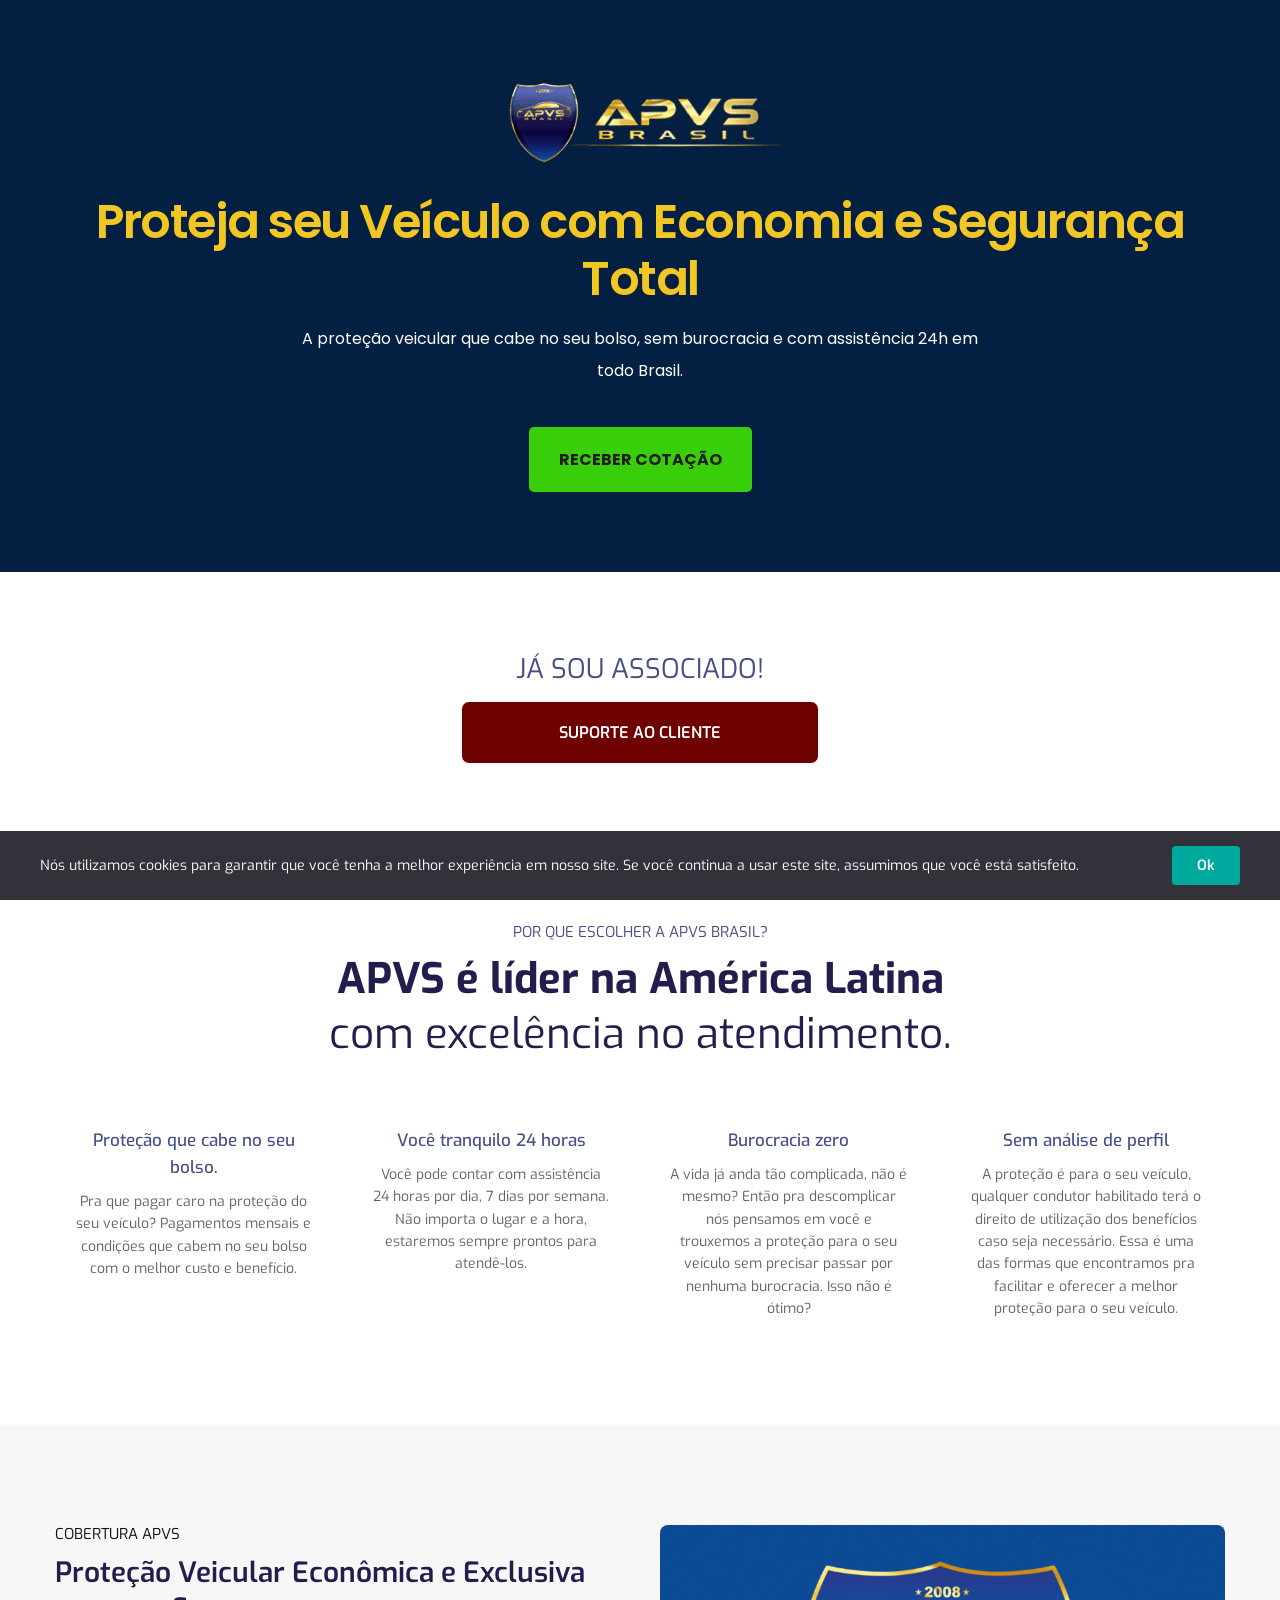
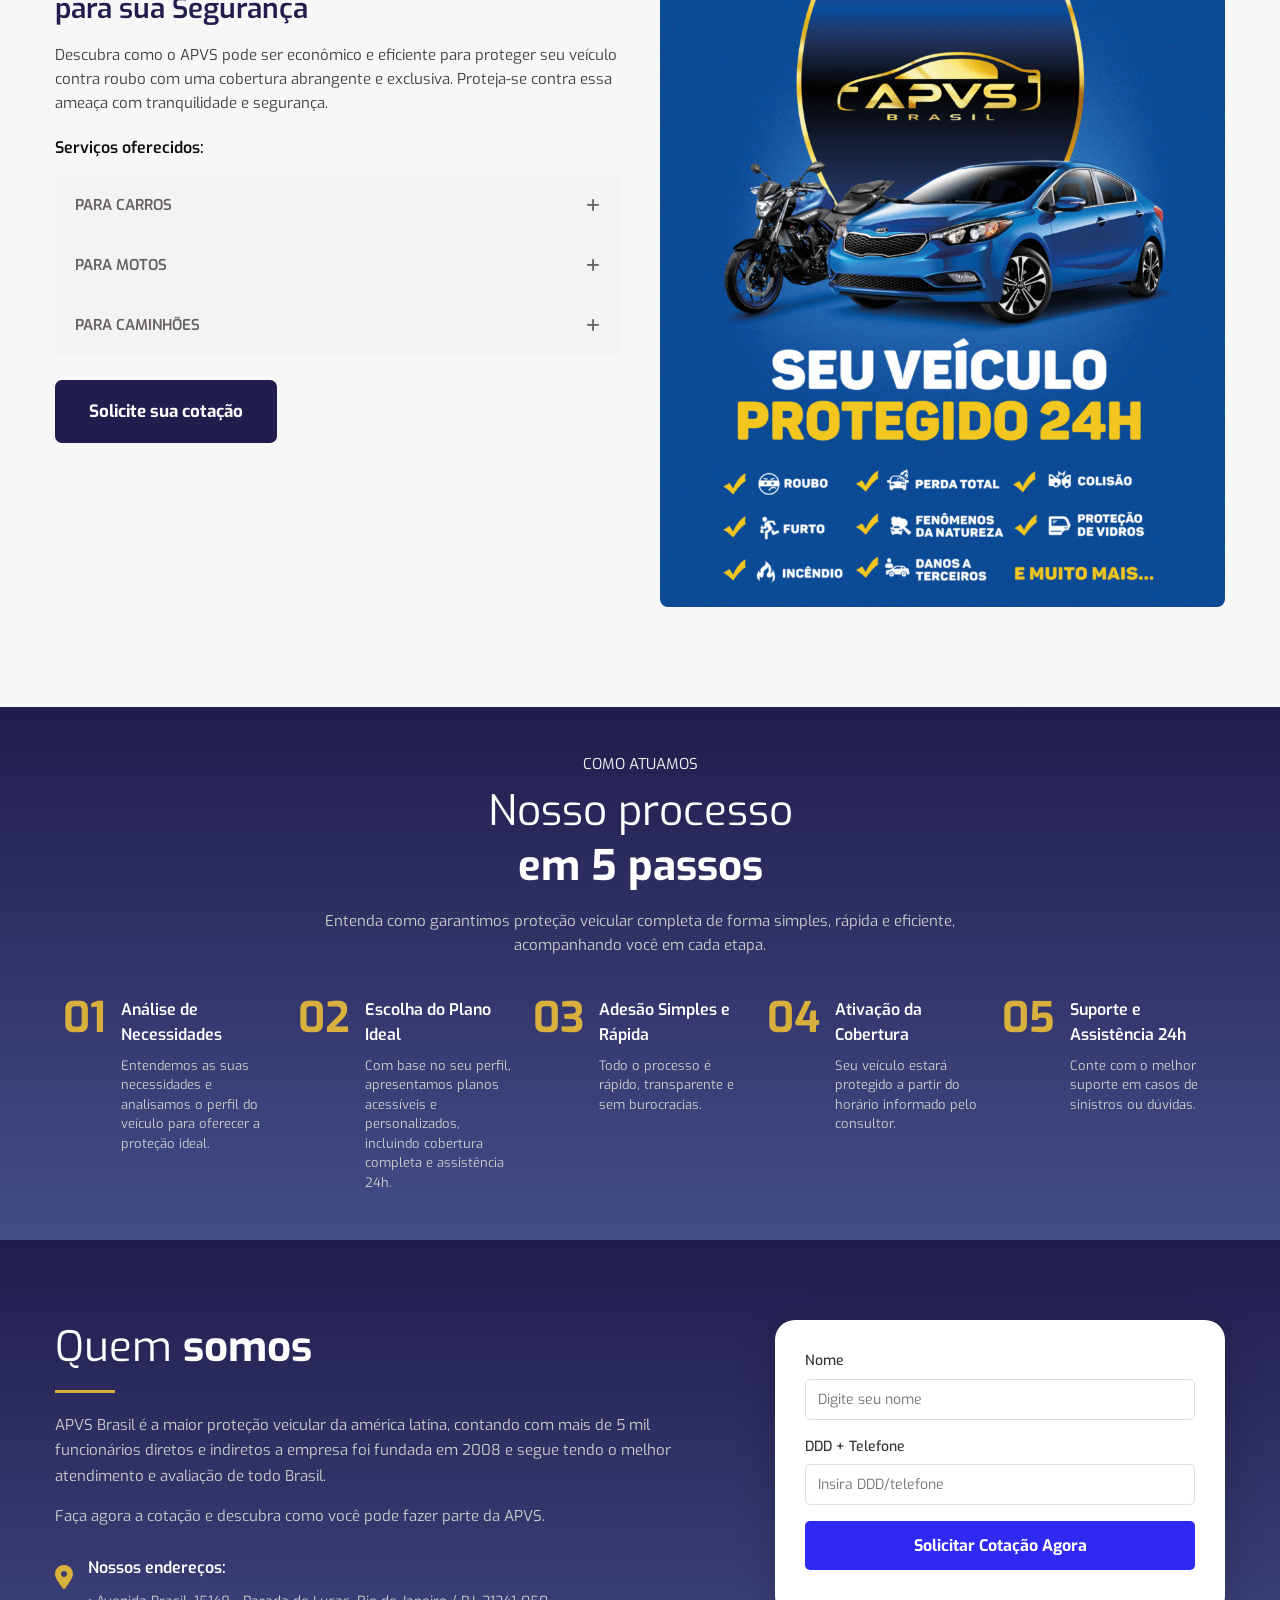
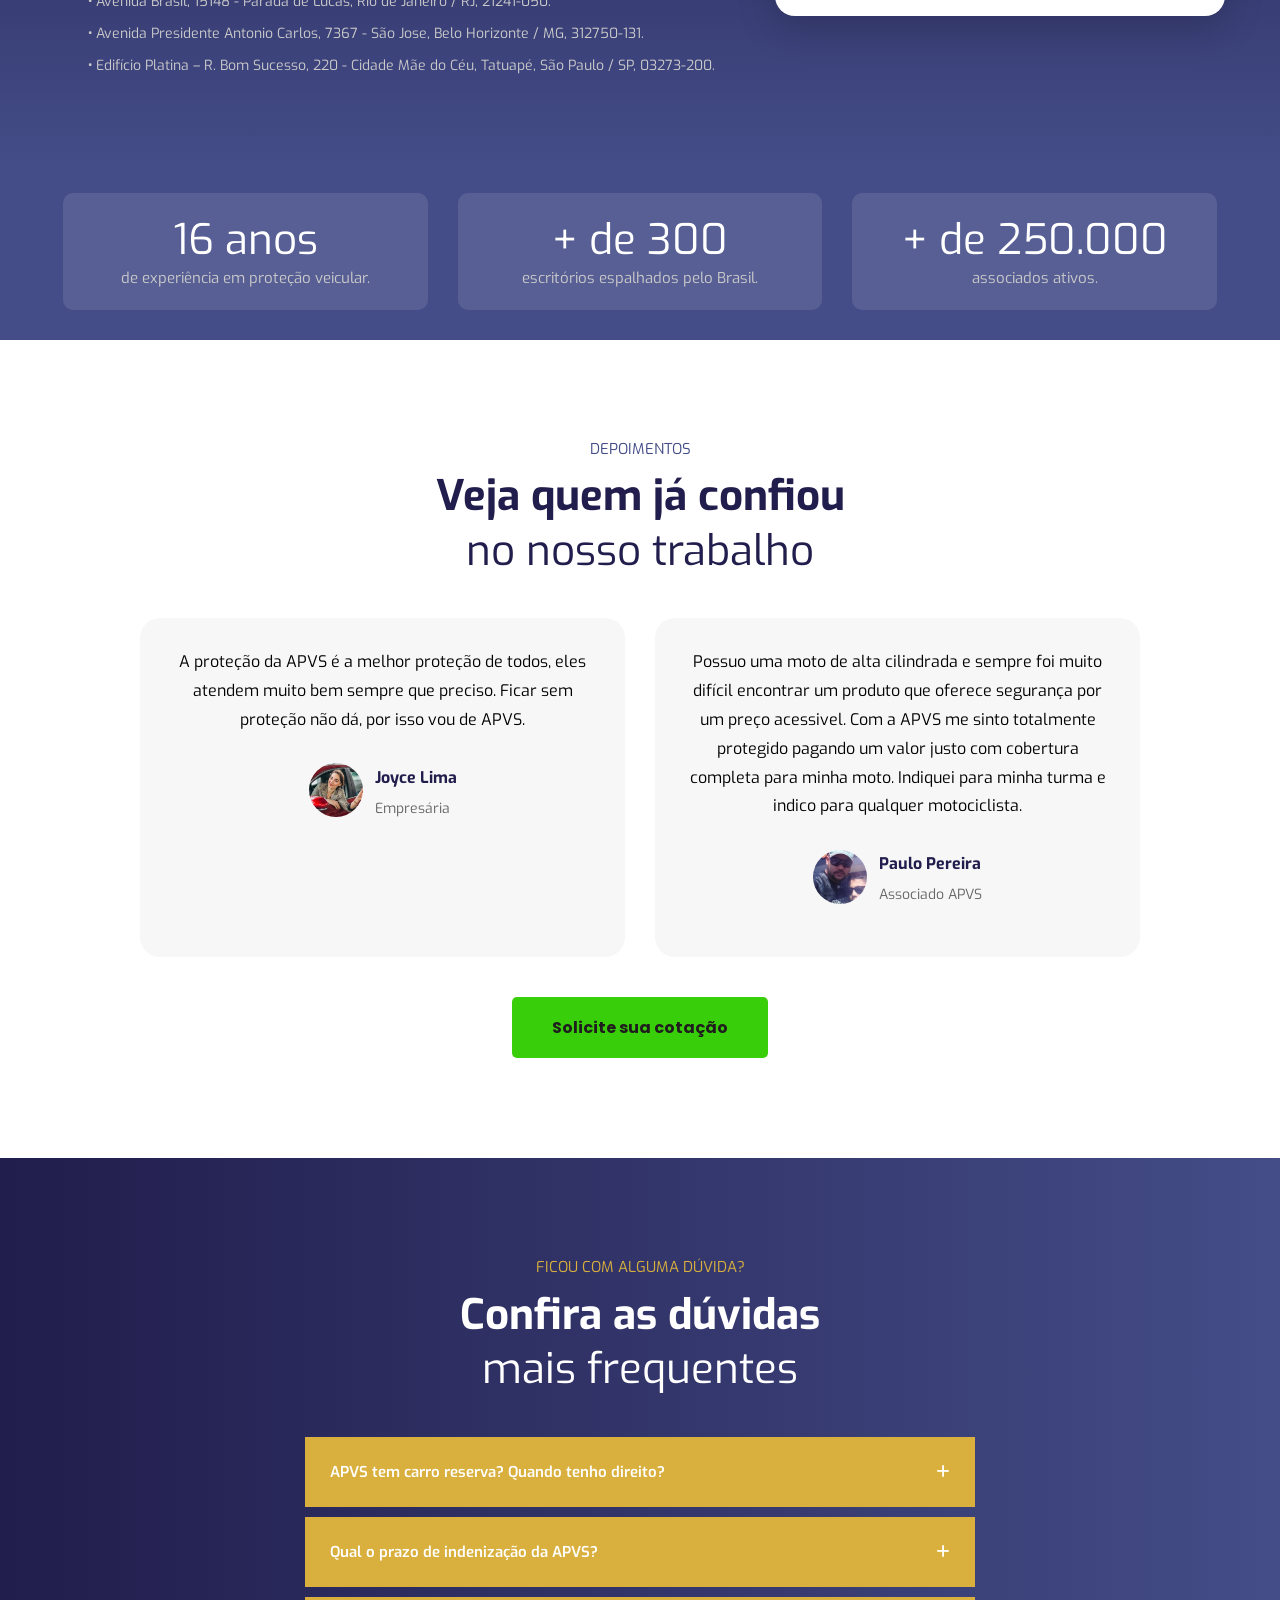
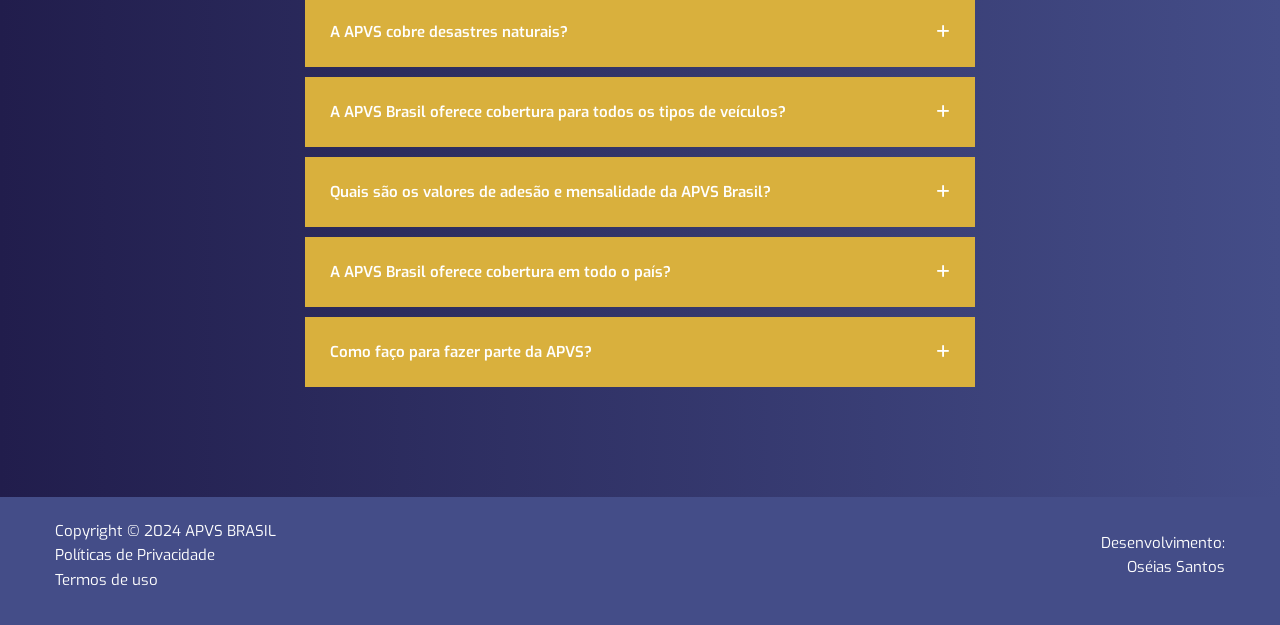
<file: index.html>
<!DOCTYPE html>
<html lang="pt-BR">
<head>
    <meta charset="UTF-8">
    <meta name="viewport" content="width=device-width, initial-scale=1.0, viewport-fit=cover">
    <title>APVSCOTACAO – Cotação Rápida</title>
    <!-- Google Tag Manager -->
    <script>(function(w,d,s,l,i){w[l]=w[l]||[];w[l].push({'gtm.start':
    new Date().getTime(),event:'gtm.js'});var f=d.getElementsByTagName(s)[0],
    j=d.createElement(s),dl=l!='dataLayer'?'&l='+l:'';j.async=true;j.src=
    'https://www.googletagmanager.com/gtm.js?id='+i+dl;f.parentNode.insertBefore(j,f);
    })(window,document,'script','dataLayer','GTM-TQ3KLV7G');</script>
    <!-- End Google Tag Manager -->
    <link rel="icon" href="modelo/favicon-32x32.png" sizes="32x32">
    <link rel="preconnect" href="https://fonts.googleapis.com">
    <link rel="preconnect" href="https://fonts.gstatic.com" crossorigin>
    <link href="https://fonts.googleapis.com/css2?family=Exo:wght@100;200;300;400;500;600;700;800;900&family=Poppins:wght@100;200;300;400;500;600;700;800;900&family=Roboto+Slab:wght@100;200;300;400;500;600;700;800;900&display=swap" rel="stylesheet">
    <link rel="stylesheet" href="https://cdnjs.cloudflare.com/ajax/libs/font-awesome/6.5.1/css/all.min.css">
    <link rel="stylesheet" href="style.css">
</head>
<body>
    <!-- Google Tag Manager (noscript) -->
    <noscript><iframe src="https://www.googletagmanager.com/ns.html?id=GTM-TQ3KLV7G"
    height="0" width="0" style="display:none;visibility:hidden"></iframe></noscript>
    <!-- End Google Tag Manager (noscript) -->

    <!-- SECTION 1: HERO -->
    <section class="hero-section" id="consultoria">
        <div class="hero-overlay"></div>
        <div class="container hero-container">
            <div class="hero-logo">
                <img src="modelo/Logo-Deitada-Apvs-300x85.png" alt="APVS Brasil Logo">
            </div>
            <h1 class="hero-title"><span class="gold-text">Proteja seu Veículo com Economia e Segurança Total</span></h1>
            <h2 class="hero-subtitle">A proteção veicular que cabe no seu bolso, sem burocracia e com assistência 24h em todo Brasil.</h2>
            <div class="hero-cta">
                <button class="btn-cta-green open-popup">RECEBER COTAÇÃO</button>
            </div>
        </div>
    </section>

    <!-- SECTION 2: JA SOU ASSOCIADO -->
    <section class="associado-section">
        <div class="associado-overlay"></div>
        <div class="container associado-container">
            <h2 class="associado-title">JÁ SOU ASSOCIADO!</h2>
            <button class="btn-suporte" id="btn-open-suporte">SUPORTE AO CLIENTE</button>
        </div>
    </section>

    <!-- SECTION 3: POR QUE ESCOLHER A APVS -->
    <section class="porque-section">
        <div class="porque-overlay"></div>
        <div class="container">
            <h2 class="porque-label">POR QUE ESCOLHER A APVS BRASIL?</h2>
            <h3 class="porque-title"><b>APVS é líder na América Latina</b><br>com excelência no atendimento.</h3>
            <div class="beneficios-grid">
                <div class="beneficio-card">
                    <div class="beneficio-content">
                        <h4>Proteção que cabe no seu bolso.</h4>
                        <p>Pra que pagar caro na proteção do seu veículo? Pagamentos mensais e condições que cabem no seu bolso com o melhor custo e benefício.</p>
                    </div>
                </div>
                <div class="beneficio-card">
                    <div class="beneficio-content">
                        <h4>Você tranquilo 24 horas</h4>
                        <p>Você pode contar com assistência 24 horas por dia, 7 dias por semana. Não importa o lugar e a hora, estaremos sempre prontos para atendê-los.</p>
                    </div>
                </div>
                <div class="beneficio-card">
                    <div class="beneficio-content">
                        <h4>Burocracia zero</h4>
                        <p>A vida já anda tão complicada, não é mesmo? Então pra descomplicar nós pensamos em você e trouxemos a proteção para o seu veículo sem precisar passar por nenhuma burocracia. Isso não é ótimo?</p>
                    </div>
                </div>
                <div class="beneficio-card">
                    <div class="beneficio-content">
                        <h4>Sem análise de perfil</h4>
                        <p>A proteção é para o seu veículo, qualquer condutor habilitado terá o direito de utilização dos benefícios caso seja necessário. Essa é uma das formas que encontramos pra facilitar e oferecer a melhor proteção para o seu veículo.</p>
                    </div>
                </div>
            </div>
        </div>
    </section>

    <!-- SECTION 4: COBERTURA APVS -->
    <section class="cobertura-section">
        <div class="container cobertura-container">
            <div class="cobertura-left">
                <h2 class="cobertura-label">COBERTURA APVS</h2>
                <h3 class="cobertura-title">Proteção Veicular Econômica e Exclusiva para sua Segurança</h3>
                <p class="cobertura-desc">Descubra como o APVS pode ser econômico e eficiente para proteger seu veículo contra roubo com uma cobertura abrangente e exclusiva. Proteja-se contra essa ameaça com tranquilidade e segurança.</p>
                <h4 class="servicos-label">Serviços oferecidos:</h4>

                <div class="servicos-accordion">
                    <div class="servico-item">
                        <button class="servico-btn" data-tab="1">
                            <span>PARA CARROS</span>
                            <i class="fas fa-plus"></i>
                            <i class="fas fa-minus"></i>
                        </button>
                        <div class="servico-content" data-tab-content="1">
                            <p>Seu veículo protegido contra: Roubo e Furto, incêndio, colisão e perda total, fenômenos da natureza, rastreador, carro reserva, atendimento 24 horas e ISENTO FRANQUIA p/ Roubo, Furto, PT e Terceiros muito mais.</p>
                        </div>
                    </div>
                    <div class="servico-item">
                        <button class="servico-btn" data-tab="2">
                            <span>PARA MOTOS</span>
                            <i class="fas fa-plus"></i>
                            <i class="fas fa-minus"></i>
                        </button>
                        <div class="servico-content" data-tab-content="2">
                            <p>Sua motocicleta protegida contra: Roubo e Furto, incêndio, colisão e perda total, fenômenos da natureza, rastreador, atendimento 24 horas e serviços exclusivos e consultoria especializada e muito mais.</p>
                        </div>
                    </div>
                    <div class="servico-item">
                        <button class="servico-btn" data-tab="3">
                            <span>PARA CAMINHÕES</span>
                            <i class="fas fa-plus"></i>
                            <i class="fas fa-minus"></i>
                        </button>
                        <div class="servico-content" data-tab-content="3">
                            <p>Seu caminhão protegido contra: Roubo e Furto, incêndio, colisão e perda total, fenômenos da natureza, rastreador, atendimento 24 horas é motorista substituído, táxi e uber, hospedagem e muito mais.</p>
                        </div>
                    </div>
                </div>

                <div class="cobertura-cta">
                    <button class="btn-cobertura-cta open-popup">Solicite sua cotação</button>
                </div>
            </div>
            <div class="cobertura-right">
                <img src="modelo/panfleto-apvs.png" alt="Panfleto APVS" class="panfleto-img">
            </div>
        </div>
    </section>

    <!-- SECTION 5: COMO ATUAMOS -->
    <section class="como-atuamos-section">
        <div class="container">
            <div class="como-atuamos-header">
                <h2 class="como-atuamos-label">COMO ATUAMOS</h2>
                <h3 class="como-atuamos-title">Nosso processo<br><b>em 5 passos</b></h3>
                <p class="como-atuamos-desc">Entenda como garantimos proteção veicular completa de forma simples, rápida e eficiente, acompanhando você em cada etapa.</p>
            </div>
            <div class="passos-grid">
                <div class="passo-card">
                    <div class="passo-numero">01</div>
                    <div class="passo-info">
                        <h4>Análise de Necessidades</h4>
                        <p>Entendemos as suas necessidades e analisamos o perfil do veículo para oferecer a proteção ideal.</p>
                    </div>
                </div>
                <div class="passo-card">
                    <div class="passo-numero">02</div>
                    <div class="passo-info">
                        <h4>Escolha do Plano Ideal</h4>
                        <p>Com base no seu perfil, apresentamos planos acessíveis e personalizados, incluindo cobertura completa e assistência 24h.</p>
                    </div>
                </div>
                <div class="passo-card">
                    <div class="passo-numero">03</div>
                    <div class="passo-info">
                        <h4>Adesão Simples e Rápida</h4>
                        <p>Todo o processo é rápido, transparente e sem burocracias.</p>
                    </div>
                </div>
                <div class="passo-card">
                    <div class="passo-numero">04</div>
                    <div class="passo-info">
                        <h4>Ativação da Cobertura</h4>
                        <p>Seu veículo estará protegido a partir do horário informado pelo consultor.</p>
                    </div>
                </div>
                <div class="passo-card">
                    <div class="passo-numero">05</div>
                    <div class="passo-info">
                        <h4>Suporte e Assistência 24h</h4>
                        <p>Conte com o melhor suporte em casos de sinistros ou dúvidas.</p>
                    </div>
                </div>
            </div>
        </div>
    </section>

    <!-- SECTION 6: QUEM SOMOS + FORMULARIO -->
    <section class="sobre-section">
        <div class="container sobre-container">
            <div class="sobre-left">
                <div class="sobre-info">
                    <h2 class="sobre-title">Quem <b>somos</b></h2>
                    <div class="sobre-divider"></div>
                    <p>APVS Brasil é a maior proteção veicular da américa latina, contando com mais de 5 mil funcionários diretos e indiretos a empresa foi fundada em 2008 e segue tendo o melhor atendimento e avaliação de todo Brasil.</p>
                    <p>Faça agora a cotação e descubra como você pode fazer parte da APVS.</p>
                    <div class="sobre-enderecos">
                        <div class="endereco-icon">
                            <i class="fas fa-map-marker-alt"></i>
                        </div>
                        <div class="endereco-info">
                            <h4>Nossos endereços:</h4>
                            <p><b>&bull;</b> Avenida Brasil, 15148 - Parada de Lucas, Rio de Janeiro / RJ, 21241-050.</p>
                            <p><b>&bull;</b> Avenida Presidente Antonio Carlos, 7367 - São Jose, Belo Horizonte / MG, 312750-131.</p>
                            <p><b>&bull;</b> Edifício Platina – R. Bom Sucesso, 220 - Cidade Mãe do Céu, Tatuapé, São Paulo / SP, 03273-200.</p>
                        </div>
                    </div>
                </div>
            </div>
            <div class="sobre-right" id="cotacao">
                <div class="sobre-form-wrapper">
                    <form class="sobre-form cotacao-form" id="contact-form">
                        <div class="form-group">
                            <label for="contact-name">Nome</label>
                            <input type="text" id="contact-name" name="name" placeholder="Digite seu nome">
                        </div>
                        <div class="form-group">
                            <label for="contact-phone">DDD + Telefone</label>
                            <input type="tel" id="contact-phone" name="telefone" placeholder="Insira DDD/telefone" required inputmode="numeric">
                        </div>
                        <div class="form-group">
                            <button type="submit" class="btn-form-submit">Solicitar Cotação Agora</button>
                        </div>
                    </form>
                </div>
            </div>
        </div>
    </section>

    <!-- SECTION 7: ESTATISTICAS -->
    <section class="stats-section">
        <div class="container stats-container">
            <div class="stat-item">
                <h2>16 anos</h2>
                <p>de experiência em proteção veicular.</p>
            </div>
            <div class="stat-item">
                <h2>+ de 300</h2>
                <p>escritórios espalhados pelo Brasil.</p>
            </div>
            <div class="stat-item">
                <h2>+ de 250.000</h2>
                <p>associados ativos.</p>
            </div>
        </div>
    </section>

    <!-- SECTION 8: DEPOIMENTOS -->
    <section class="depoimentos-section">
        <div class="container">
            <h2 class="depoimentos-label">DEPOIMENTOS</h2>
            <h3 class="depoimentos-title"><b>Veja quem já confiou</b><br>no nosso trabalho</h3>
            <div class="depoimentos-grid">
                <div class="depoimento-card">
                    <div class="depoimento-text">
                        <p>A proteção da APVS é a melhor proteção de todos, eles atendem muito bem sempre que preciso. Ficar sem proteção não dá, por isso vou de APVS.</p>
                    </div>
                    <div class="depoimento-author">
                        <img src="modelo/testimonial-joyce.jpg" alt="Joyce Lima">
                        <div class="author-info">
                            <strong>Joyce Lima</strong>
                            <span>Empresária</span>
                        </div>
                    </div>
                </div>
                <div class="depoimento-card">
                    <div class="depoimento-text">
                        <p>Possuo uma moto de alta cilindrada e sempre foi muito difícil encontrar um produto que oferece segurança por um preço acessivel. Com a APVS me sinto totalmente protegido pagando um valor justo com cobertura completa para minha moto. Indiquei para minha turma e indico para qualquer motociclista.</p>
                    </div>
                    <div class="depoimento-author">
                        <img src="modelo/testimonial-paulo.jpg" alt="Paulo Pereira">
                        <div class="author-info">
                            <strong>Paulo Pereira</strong>
                            <span>Associado APVS</span>
                        </div>
                    </div>
                </div>
            </div>
            <div class="depoimentos-cta">
                <button class="btn-depoimento-cta open-popup">Solicite sua cotação</button>
            </div>
        </div>
    </section>

    <!-- SECTION 9: FAQ -->
    <section class="faq-section">
        <div class="container">
            <h2 class="faq-label">FICOU COM ALGUMA DÚVIDA?</h2>
            <h3 class="faq-title"><b>Confira as dúvidas</b><br>mais frequentes</h3>
            <div class="faq-accordion">
                <div class="faq-item">
                    <button class="faq-btn">
                        <span>APVS tem carro reserva? Quando tenho direito?</span>
                        <i class="fas fa-plus"></i>
                        <i class="fas fa-minus"></i>
                    </button>
                    <div class="faq-content">
                        <p>Sim, você tem direito a um quando acontece roubo, furto, incêndio, perda total colisões que acionem a APVS. Leia também nosso artigo: Carro reserva quando tenho direito a um?</p>
                    </div>
                </div>
                <div class="faq-item">
                    <button class="faq-btn">
                        <span>Qual o prazo de indenização da APVS?</span>
                        <i class="fas fa-plus"></i>
                        <i class="fas fa-minus"></i>
                    </button>
                    <div class="faq-content">
                        <p>O prazo de indenização da APVS é até 90 dias. Leia também nosso artigo: Prazo de indenização saiba tudo sobre.</p>
                    </div>
                </div>
                <div class="faq-item">
                    <button class="faq-btn">
                        <span>A APVS cobre desastres naturais?</span>
                        <i class="fas fa-plus"></i>
                        <i class="fas fa-minus"></i>
                    </button>
                    <div class="faq-content">
                        <p>Sim, a APVS cobre desastres naturais. Leia nosso artigo sobre este assunto: APVS cobre desastres naturais?</p>
                    </div>
                </div>
                <div class="faq-item">
                    <button class="faq-btn">
                        <span>A APVS Brasil oferece cobertura para todos os tipos de veículos?</span>
                        <i class="fas fa-plus"></i>
                        <i class="fas fa-minus"></i>
                    </button>
                    <div class="faq-content">
                        <p>Sim, a APVS Brasil disponibiliza proteção para automóveis, motocicletas, caminhões e outros veículos.</p>
                    </div>
                </div>
                <div class="faq-item">
                    <button class="faq-btn">
                        <span>Quais são os valores de adesão e mensalidade da APVS Brasil?</span>
                        <i class="fas fa-plus"></i>
                        <i class="fas fa-minus"></i>
                    </button>
                    <div class="faq-content">
                        <p>Os valores podem variar dependendo do tipo de veículo e da cobertura selecionada. É recomendado entrar em contato com a APVS Brasil para obter informações precisas sobre os preços.</p>
                    </div>
                </div>
                <div class="faq-item">
                    <button class="faq-btn">
                        <span>A APVS Brasil oferece cobertura em todo o país?</span>
                        <i class="fas fa-plus"></i>
                        <i class="fas fa-minus"></i>
                    </button>
                    <div class="faq-content">
                        <p>Sim, a APVS Brasil fornece cobertura em todo o país.</p>
                    </div>
                </div>
                <div class="faq-item">
                    <button class="faq-btn">
                        <span>Como faço para fazer parte da APVS?</span>
                        <i class="fas fa-plus"></i>
                        <i class="fas fa-minus"></i>
                    </button>
                    <div class="faq-content">
                        <p>Basta <a href="#cotacao">clicar aqui</a>, preencher seus dados e entraremos em contato com você para fazer sua cotação.</p>
                    </div>
                </div>
            </div>
        </div>
    </section>

    <!-- SECTION 10: FOOTER -->
    <footer class="main-footer">
        <div class="container footer-container">
            <div class="footer-left">
                <p>Copyright &copy; 2024 APVS BRASIL</p>
                <p><a href="politica-privacidade.html">Políticas de Privacidade</a></p>
                <p><a href="termos-uso.html">Termos de uso</a></p>
            </div>
            <div class="footer-right">
                <p><a href="https://www.instagram.com/oseiascopy?igsh=MXR5dm5uZTZzcDBxaw%3D%3D&utm_source=qr" target="_blank">Desenvolvimento:</a></p>
                <p><a href="https://www.instagram.com/oseiascopy?igsh=MXR5dm5uZTZzcDBxaw%3D%3D&utm_source=qr" target="_blank">Oséias Santos</a></p>
            </div>
        </div>
    </footer>

    <!-- POPUP FORM (Cotacao) -->
    <div class="popup-overlay" id="popup-cotacao">
        <div class="popup-container">
            <button class="popup-close" id="popup-close">&times;</button>
            <form class="popup-form cotacao-form" id="popup-form">
                <div class="form-group">
                    <label for="popup-name">Nome</label>
                    <input type="text" id="popup-name" name="name" placeholder="Nome">
                </div>
                <div class="form-group">
                    <label for="popup-phone">Telefone</label>
                    <input type="tel" id="popup-phone" name="telefone" placeholder="DDD+TELEFONE" required inputmode="numeric">
                </div>
                <div class="form-group">
                    <button type="submit" class="btn-popup-submit">Enviar</button>
                </div>
            </form>
        </div>
    </div>

    <!-- POPUP SUPORTE -->
    <div class="popup-overlay" id="popup-suporte">
        <div class="popup-container popup-suporte-container">
            <button class="popup-close popup-suporte-close">&times;</button>
            <a href="#" class="btn-suporte-option open-popup-from-suporte">SOLICITAR COTAÇÃO</a>
            <a href="https://associado.apvs.org.br/login" class="btn-suporte-option">ÁREA DO ASSOCIADO</a>
            <a href="tel:08006054381" class="btn-suporte-option">REBOQUE / GUINCHO</a>
            <a href="tel:3140072381" class="btn-suporte-option">SUPORTE AO CLIENTE</a>
        </div>
    </div>

    <!-- Cookie Notice -->
    <div id="cookie-notice" class="cookie-notice" role="dialog" aria-label="Cookie Notice">
        <div class="cookie-notice-container">
            <span class="cookie-text">Nós utilizamos cookies para garantir que você tenha a melhor experiência em nosso site. Se você continua a usar este site, assumimos que você está satisfeito.</span>
            <span class="cookie-buttons">
                <button id="cookie-accept" class="cookie-btn">Ok</button>
            </span>
        </div>
    </div>

    <script src="script.js"></script>
</body>
</html>
</file>
<file: style.css>
/* ===== RESET & GLOBAL ===== */
* {
    margin: 0;
    padding: 0;
    box-sizing: border-box;
}

body {
    font-family: 'Exo', sans-serif;
    color: #333;
    background-color: #fff;
    overflow-x: hidden;
    line-height: 1.6;
}

a {
    text-decoration: none;
    color: inherit;
}

img {
    max-width: 100%;
    height: auto;
}

.container {
    max-width: 1200px;
    margin: 0 auto;
    padding: 0 15px;
}

/* ===== HERO SECTION ===== */
.hero-section {
    position: relative;
    background-color: #042853;
    padding: 80px 0;
    text-align: center;
    min-height: 500px;
    display: flex;
    align-items: center;
    justify-content: center;
}

.hero-overlay {
    position: absolute;
    top: 0;
    left: 0;
    width: 100%;
    height: 100%;
    background-color: rgba(0, 0, 0, 0.22);
    z-index: 1;
}

.hero-container {
    position: relative;
    z-index: 2;
    display: flex;
    flex-direction: column;
    align-items: center;
}

.hero-logo {
    margin-bottom: 20px;
}

.hero-logo img {
    max-width: 300px;
    width: 100%;
    height: auto;
}

.hero-title {
    font-family: 'Poppins', sans-serif;
    font-size: 48px;
    font-weight: 600;
    line-height: 1.2em;
    letter-spacing: -1.5px;
    color: #fff;
    margin-bottom: 15px;
}

.gold-text {
    color: #F2C623;
}

.hero-subtitle {
    font-family: 'Poppins', sans-serif;
    font-size: 16px;
    font-weight: 400;
    line-height: 32px;
    color: #fff;
    margin-bottom: 25px;
    max-width: 700px;
}

.hero-cta {
    margin-top: 15px;
}

.btn-cta-green {
    background-color: #39CE0A;
    color: #1F1D1D;
    font-family: 'Poppins', sans-serif;
    font-size: 16px;
    font-weight: 700;
    border: none;
    border-radius: 5px;
    padding: 20px 30px;
    cursor: pointer;
    transition: all 0.3s ease;
}

.btn-cta-green:hover {
    background-color: #2fb808;
    color: #fff;
    transform: translateY(-2px);
    box-shadow: 0 4px 12px rgba(57, 206, 10, 0.4);
}

/* ===== JA SOU ASSOCIADO ===== */
.associado-section {
    position: relative;
    background-color: #fff;
    background-image: linear-gradient(90deg, #FFFFFF 0%, #FFFFFF 100%);
    padding: 80px 0;
    text-align: center;
    overflow: hidden;
}

.associado-overlay {
    position: absolute;
    top: 0;
    left: 0;
    width: 100%;
    height: 100%;
    background-image: url('modelo/bg-pattern.png');
    background-position: center center;
    background-repeat: no-repeat;
    background-size: contain;
    opacity: 0.5;
    z-index: 0;
}

.associado-container {
    position: relative;
    z-index: 1;
    display: flex;
    flex-direction: column;
    align-items: center;
    gap: 15px;
}

.associado-title {
    font-family: 'Exo', sans-serif;
    font-size: 27px;
    font-weight: 400;
    line-height: 1.3em;
    color: #444D88;
}

.btn-suporte {
    background-color: #6F0000;
    color: #fff;
    font-family: 'Exo', sans-serif;
    font-size: 16px;
    font-weight: 600;
    border: none;
    border-radius: 7px;
    padding: 20px 97px;
    cursor: pointer;
    transition: all 0.3s ease;
}

.btn-suporte:hover {
    background-color: #FF0000;
    transform: translateY(-2px);
}

/* ===== POR QUE ESCOLHER ===== */
.porque-section {
    position: relative;
    background-color: transparent;
    background-image: linear-gradient(90deg, #FFFFFF 0%, #FFFFFF 100%);
    padding: 80px 0;
    text-align: center;
    overflow: hidden;
}

.porque-overlay {
    position: absolute;
    top: 0;
    left: 0;
    width: 100%;
    height: 100%;
    background-image: url('modelo/bg-pattern.png');
    background-position: center center;
    background-repeat: no-repeat;
    background-size: contain;
    opacity: 0.5;
    z-index: 0;
}

.porque-section .container {
    position: relative;
    z-index: 1;
}

.porque-label {
    font-family: 'Exo', sans-serif;
    font-size: 15px;
    font-weight: 400;
    line-height: 1.3em;
    color: #444D88;
    margin-bottom: 10px;
}

.porque-title {
    font-family: 'Exo', sans-serif;
    font-size: 42px;
    font-weight: 400;
    line-height: 1.3em;
    color: #211D4C;
    margin-bottom: 40px;
}

.beneficios-grid {
    display: grid;
    grid-template-columns: repeat(4, 1fr);
    gap: 20px;
    max-width: 1200px;
    margin: 0 auto;
}

.beneficio-card {
    padding: 25px 20px;
    text-align: center;
}

.beneficio-content h4 {
    font-family: 'Exo', sans-serif;
    font-size: 17px;
    font-weight: 500;
    line-height: 1.6em;
    color: #444D88;
    margin-bottom: 10px;
}

.beneficio-content p {
    font-family: 'Exo', sans-serif;
    font-size: 14px;
    font-weight: 400;
    line-height: 1.6em;
    color: #666060;
}

/* ===== COBERTURA APVS ===== */
.cobertura-section {
    background-color: #F7F7F7;
    padding: 100px 0;
}

.cobertura-container {
    display: flex;
    align-items: flex-start;
    gap: 40px;
}

.cobertura-left {
    flex: 1;
}

.cobertura-right {
    flex: 1;
    display: flex;
    justify-content: center;
    align-items: flex-start;
}

.panfleto-img {
    max-width: 100%;
    width: 100%;
    height: auto;
    border-radius: 8px;
}

.cobertura-label {
    font-family: 'Exo', sans-serif;
    font-size: 15px;
    font-weight: 400;
    line-height: 1.3em;
    color: #0F0F0F;
    margin-bottom: 10px;
}

.cobertura-title {
    font-family: 'Exo', sans-serif;
    font-size: 28px;
    font-weight: 600;
    line-height: 1.3em;
    color: #211D4C;
    margin-bottom: 15px;
}

.cobertura-desc {
    font-family: 'Exo', sans-serif;
    font-size: 15px;
    line-height: 1.6em;
    color: #424242;
    margin-bottom: 20px;
}

.servicos-label {
    font-family: 'Exo', sans-serif;
    font-size: 16px;
    font-weight: 600;
    color: #0F0F0F;
    margin-bottom: 15px;
}

/* Servicos Accordion */
.servicos-accordion {
    margin-bottom: 25px;
}

.servico-item {
    margin-bottom: 0;
    border: none;
}

.servico-btn {
    width: 100%;
    background-color: #F3F3F3;
    color: #666060;
    border: none;
    padding: 20px 20px;
    font-family: 'Exo', sans-serif;
    font-size: 15px;
    font-weight: 600;
    cursor: pointer;
    display: flex;
    justify-content: space-between;
    align-items: center;
    transition: all 0.3s ease;
    text-align: left;
}

.servico-btn:hover {
    background-color: #e8e8e8;
}

.servico-btn .fa-minus {
    display: none;
}

.servico-btn.active .fa-plus {
    display: none;
}

.servico-btn.active .fa-minus {
    display: inline;
}

.servico-content {
    display: none;
    padding: 15px 20px;
    background-color: #fff;
    border-top: 1px solid #DFDFDF;
}

.servico-content.active {
    display: block;
}

.servico-content p {
    font-size: 14px;
    line-height: 1.6em;
    color: #424242;
}

.cobertura-cta {
    margin-top: 20px;
}

.btn-cobertura-cta {
    background-color: #211D4C;
    color: #fff;
    font-family: 'Exo', sans-serif;
    font-size: 17px;
    font-weight: 700;
    border: none;
    border-radius: 7px;
    padding: 20px 34px;
    cursor: pointer;
    transition: all 0.3s ease;
}

.btn-cobertura-cta:hover {
    background-color: #2d2866;
    transform: scale(1.02);
}

/* ===== COMO ATUAMOS ===== */
.como-atuamos-section {
    background-color: transparent;
    background-image: linear-gradient(180deg, #211D4C 0%, #444D88 100%);
    padding: 48px;
    color: #fff;
}

.como-atuamos-header {
    text-align: center;
    margin-bottom: 40px;
}

.como-atuamos-label {
    font-family: 'Exo', sans-serif;
    font-size: 15px;
    font-weight: 400;
    line-height: 1.3em;
    color: #F5F5F5;
    margin-bottom: 10px;
}

.como-atuamos-title {
    font-family: 'Exo', sans-serif;
    font-size: 42px;
    font-weight: 400;
    line-height: 1.3em;
    color: #fff;
    margin-bottom: 15px;
}

.como-atuamos-desc {
    font-family: 'Exo', sans-serif;
    font-size: 15px;
    line-height: 1.6em;
    color: #CACACA;
    max-width: 700px;
    margin: 0 auto;
}

.passos-grid {
    display: flex;
    flex-wrap: wrap;
    gap: 20px;
    justify-content: center;
}

.passo-card {
    display: flex;
    align-items: flex-start;
    gap: 15px;
    flex: 1;
    min-width: 200px;
    max-width: 250px;
}

.passo-numero {
    font-family: 'Exo', sans-serif;
    font-size: 42px;
    font-weight: 700;
    color: #D9B03D;
    line-height: 1;
}

.passo-info h4 {
    font-family: 'Exo', sans-serif;
    font-size: 16px;
    font-weight: 600;
    color: #fff;
    margin-bottom: 8px;
}

.passo-info p {
    font-family: 'Exo', sans-serif;
    font-size: 13px;
    line-height: 1.5em;
    color: #CACACA;
}

/* ===== QUEM SOMOS + FORM ===== */
.sobre-section {
    background-color: #211D4C;
    background-image: linear-gradient(180deg, #211D4C 0%, #444D88 100%);
    padding: 80px 0;
    color: #fff;
}

.sobre-container {
    display: flex;
    align-items: flex-start;
    gap: 40px;
}

.sobre-left {
    flex: 1;
}

.sobre-title {
    font-family: 'Exo', sans-serif;
    font-size: 42px;
    font-weight: 400;
    line-height: 1.3em;
    color: #fff;
    margin-bottom: 15px;
}

.sobre-divider {
    width: 60px;
    height: 3px;
    background-color: #D9B03D;
    margin-bottom: 20px;
}

.sobre-info p {
    font-family: 'Exo', sans-serif;
    font-size: 15px;
    line-height: 1.7em;
    color: #CACACA;
    margin-bottom: 15px;
}

.sobre-enderecos {
    display: flex;
    align-items: flex-start;
    gap: 15px;
    margin-top: 25px;
}

.endereco-icon {
    color: #D9B03D;
    font-size: 24px;
    flex-shrink: 0;
    margin-top: 4px;
}

.endereco-info h4 {
    font-family: 'Exo', sans-serif;
    font-size: 16px;
    font-weight: 600;
    color: #fff;
    margin-bottom: 10px;
}

.endereco-info p {
    font-family: 'Exo', sans-serif;
    font-size: 14px;
    line-height: 1.6em;
    color: #CACACA;
    margin-bottom: 10px;
}

/* Contact Form */
.sobre-right {
    flex: 0 0 auto;
}

.sobre-form-wrapper {
    background-color: #fff;
    padding: 30px;
    border-radius: 20px;
    width: 450px;
    max-width: 100%;
    box-shadow: 0 10px 40px rgba(0, 0, 0, 0.2);
}

.form-group {
    margin-bottom: 16px;
}

.form-group label {
    display: block;
    font-family: 'Exo', sans-serif;
    font-size: 14px;
    font-weight: 500;
    color: #333;
    margin-bottom: 6px;
}

.form-group input {
    width: 100%;
    padding: 10px 12px;
    border: 1px solid #DFDFDF;
    border-radius: 5px;
    font-family: 'Exo', sans-serif;
    font-size: 14px;
    color: #333;
    transition: border-color 0.3s;
}

.form-group input:focus {
    outline: none;
    border-color: #2F29F2;
}

.btn-form-submit {
    width: 100%;
    background-color: #2F29F2;
    color: #fff;
    font-family: 'Exo', sans-serif;
    font-size: 16px;
    font-weight: 700;
    border: none;
    border-radius: 5px;
    padding: 14px 20px;
    cursor: pointer;
    transition: all 0.3s ease;
}

.btn-form-submit:hover {
    background-color: #2320cc;
    transform: translateY(-2px);
}

/* ===== ESTATISTICAS ===== */
.stats-section {
    background-color: #444D88;
    padding: 25px 48px 30px;
}

.stats-container {
    display: flex;
    justify-content: space-between;
    gap: 30px;
}

.stat-item {
    text-align: center;
    flex: 1;
    background-color: rgba(255, 255, 255, 0.1);
    padding: 20px;
    border-radius: 10px;
}

.stat-item h2 {
    font-family: 'Exo', sans-serif;
    font-size: 42px;
    font-weight: 400;
    line-height: 1.3em;
    color: #fff;
}

.stat-item p {
    font-family: 'Exo', sans-serif;
    font-size: 15px;
    color: #CACACA;
    line-height: 1.5em;
}

/* ===== DEPOIMENTOS ===== */
.depoimentos-section {
    padding: 100px 0;
    text-align: center;
}

.depoimentos-label {
    font-family: 'Exo', sans-serif;
    font-size: 15px;
    font-weight: 400;
    line-height: 1.3em;
    color: #444D88;
    margin-bottom: 10px;
}

.depoimentos-title {
    font-family: 'Exo', sans-serif;
    font-size: 42px;
    font-weight: 400;
    line-height: 1.3em;
    color: #211D4C;
    margin-bottom: 40px;
}

.depoimentos-grid {
    display: grid;
    grid-template-columns: repeat(2, 1fr);
    gap: 30px;
    max-width: 1000px;
    margin: 0 auto 40px;
}

.depoimento-card {
    background-color: #F7F7F7;
    padding: 30px 25px 50px;
    border-radius: 20px;
    text-align: center;
}

.depoimento-text {
    margin-bottom: 25px;
}

.depoimento-text p {
    font-family: 'Exo', sans-serif;
    font-size: 16px;
    font-weight: 400;
    line-height: 1.8em;
    color: #000;
}

.depoimento-author {
    display: flex;
    align-items: center;
    gap: 12px;
    justify-content: center;
}

.depoimento-author img {
    width: 54px;
    height: 54px;
    border-radius: 50%;
    object-fit: cover;
}

.author-info {
    text-align: left;
}

.author-info strong {
    display: block;
    font-family: 'Exo', sans-serif;
    font-size: 16px;
    font-weight: 700;
    line-height: 2.2em;
    color: #211D4C;
}

.author-info span {
    font-family: 'Exo', sans-serif;
    font-size: 14px;
    color: #666;
}

.depoimentos-cta {
    text-align: center;
}

.btn-depoimento-cta {
    background-color: #39CE0A;
    color: #1F1D1D;
    font-family: 'Poppins', sans-serif;
    font-size: 16px;
    font-weight: 700;
    border: none;
    border-radius: 5px;
    padding: 18px 40px;
    cursor: pointer;
    transition: all 0.3s ease;
}

.btn-depoimento-cta:hover {
    background-color: #2fb808;
    color: #fff;
    transform: translateY(-2px);
}

/* ===== FAQ SECTION ===== */
.faq-section {
    background-color: transparent;
    background-image: linear-gradient(90deg, #211D4C 0%, #444D88 100%);
    padding: 100px 0;
    text-align: center;
}

.faq-label {
    font-family: 'Exo', sans-serif;
    font-size: 15px;
    font-weight: 400;
    line-height: 1.3em;
    color: #D9B03D;
    margin-bottom: 10px;
}

.faq-title {
    font-family: 'Exo', sans-serif;
    font-size: 42px;
    font-weight: 400;
    line-height: 1.3em;
    color: #fff;
    margin-bottom: 40px;
}

.faq-accordion {
    max-width: 670px;
    margin: 0 auto;
}

.faq-item {
    margin-bottom: 10px;
}

.faq-btn {
    width: 100%;
    background-color: #D9B03D;
    color: #fff;
    border: none;
    padding: 25px 25px;
    font-family: 'Exo', sans-serif;
    font-size: 15px;
    font-weight: 600;
    cursor: pointer;
    display: flex;
    justify-content: space-between;
    align-items: center;
    text-align: left;
    transition: all 0.3s ease;
    border-radius: 0;
}

.faq-btn:hover {
    background-color: #c9a035;
}

.faq-btn .fa-minus {
    display: none;
}

.faq-btn.active .fa-plus {
    display: none;
}

.faq-btn.active .fa-minus {
    display: inline;
}

.faq-content {
    display: none;
    padding: 20px 25px;
    background-color: rgba(255, 255, 255, 0.1);
    text-align: left;
}

.faq-content.active {
    display: block;
}

.faq-content p {
    font-family: 'Exo', sans-serif;
    font-size: 14px;
    line-height: 1.6em;
    color: #CACACA;
}

.faq-content a {
    color: #D9B03D;
    text-decoration: underline;
}

/* ===== FOOTER ===== */
.main-footer {
    background-color: #444D88;
    padding: 25px 40px 30px;
    color: #fff;
}

.footer-container {
    display: flex;
    justify-content: space-between;
    align-items: center;
}

.footer-left p,
.footer-right p {
    font-family: 'Exo', sans-serif;
    font-size: 15px;
    font-weight: 400;
    line-height: 1.3em;
    color: #fff;
    margin-bottom: 5px;
}

.footer-left a,
.footer-right a {
    color: #fff;
    text-decoration: none;
    transition: opacity 0.3s;
}

.footer-left a:hover,
.footer-right a:hover {
    opacity: 0.7;
}

.footer-right {
    text-align: right;
}

/* ===== POPUP COTACAO ===== */
.popup-overlay {
    display: none;
    position: fixed;
    top: 0;
    left: 0;
    width: 100%;
    height: 100%;
    background-color: rgba(0, 0, 0, 0.7);
    z-index: 9999;
    justify-content: center;
    align-items: center;
}

.popup-overlay.active {
    display: flex;
}

.popup-container {
    background-color: #fff;
    padding: 30px;
    border-radius: 20px;
    width: 450px;
    max-width: 90%;
    position: relative;
    box-shadow: 0 10px 40px rgba(0, 0, 0, 0.3);
}

.popup-close {
    position: absolute;
    top: 10px;
    right: 15px;
    background: none;
    border: none;
    font-size: 28px;
    color: #666;
    cursor: pointer;
    transition: color 0.3s;
    line-height: 1;
}

.popup-close:hover {
    color: #000;
}

.popup-form .form-group {
    margin-bottom: 16px;
}

.popup-form .form-group label {
    display: block;
    font-family: 'Exo', sans-serif;
    font-size: 14px;
    font-weight: 500;
    color: #333;
    margin-bottom: 6px;
}

.popup-form .form-group input {
    width: 100%;
    padding: 10px 12px;
    border: 1px solid #DFDFDF;
    border-radius: 5px;
    font-family: 'Exo', sans-serif;
    font-size: 14px;
    color: #333;
}

.popup-form .form-group input:focus {
    outline: none;
    border-color: #2F29F2;
}

.btn-popup-submit {
    width: 100%;
    background-color: #2F29F2;
    color: #fff;
    font-family: 'Exo', sans-serif;
    font-size: 16px;
    font-weight: 700;
    border: none;
    border-radius: 5px;
    padding: 12px 20px;
    cursor: pointer;
    transition: all 0.3s ease;
}

.btn-popup-submit:hover {
    background-color: #2320cc;
}

/* ===== POPUP SUPORTE ===== */
.popup-suporte-container {
    display: flex;
    flex-direction: column;
    gap: 15px;
    padding: 40px 30px;
    text-align: center;
}

.btn-suporte-option {
    display: block;
    width: 100%;
    padding: 18px 20px;
    background-color: #211D4C;
    color: #fff;
    font-family: 'Exo', sans-serif;
    font-size: 16px;
    font-weight: 600;
    border: none;
    border-radius: 7px;
    cursor: pointer;
    transition: all 0.3s ease;
    text-align: center;
    text-decoration: none;
}

.btn-suporte-option:nth-child(2) {
    background-color: #6BBE4A;
}

.btn-suporte-option:nth-child(3) {
    background-color: #8B2500;
}

.btn-suporte-option:nth-child(4) {
    background-color: #1B2A4A;
}

.btn-suporte-option:nth-child(5) {
    background-color: #B5A642;
}

.btn-suporte-option:hover {
    opacity: 0.9;
    transform: translateY(-2px);
}

/* ===== COOKIE NOTICE ===== */
.cookie-notice {
    position: fixed;
    bottom: 0;
    left: 0;
    width: 100%;
    background-color: rgba(50, 50, 58, 1);
    z-index: 10000;
    padding: 15px 20px;
    display: none;
}

.cookie-notice.active {
    display: block;
}

.cookie-notice-container {
    max-width: 1200px;
    margin: 0 auto;
    display: flex;
    align-items: center;
    justify-content: space-between;
    gap: 20px;
    color: #fff;
}

.cookie-text {
    font-family: 'Exo', sans-serif;
    font-size: 14px;
    line-height: 1.5em;
    flex: 1;
}

.cookie-btn {
    background-color: #00a99d;
    color: #fff;
    border: none;
    padding: 10px 25px;
    border-radius: 4px;
    font-family: 'Exo', sans-serif;
    font-size: 14px;
    font-weight: 600;
    cursor: pointer;
    transition: all 0.3s ease;
    white-space: nowrap;
}

.cookie-btn:hover {
    background-color: #008f85;
}

/* ===== PAGINA OBRIGADO ===== */
.obrigado-section {
    min-height: 100vh;
    background-color: #0a0a0a;
    display: flex;
    align-items: center;
    justify-content: center;
    padding: 40px 20px;
}

.obrigado-container {
    text-align: center;
    max-width: 600px;
}

.obrigado-logo {
    margin-bottom: 40px;
}

.obrigado-logo img {
    max-width: 280px;
    width: 100%;
    height: auto;
}

.obrigado-title {
    font-family: 'Poppins', sans-serif;
    font-size: 42px;
    font-weight: 600;
    color: #fff;
    margin-bottom: 20px;
    line-height: 1.3;
}

.obrigado-desc {
    font-family: 'Exo', sans-serif;
    font-size: 16px;
    line-height: 1.7;
    color: #999;
}

@media (max-width: 480px) {
    .obrigado-title {
        font-size: 28px;
    }

    .obrigado-logo img {
        max-width: 200px;
    }
}

/* ===== PHONE ERROR ===== */
.phone-length-error {
    color: #dc3545;
    font-size: 12px;
    margin-top: 5px;
}

/* ===== RESPONSIVE ===== */
@media (max-width: 1024px) {
    .hero-title {
        font-size: 32px;
        padding: 0 40px;
    }

    .porque-title,
    .como-atuamos-title,
    .sobre-title,
    .stat-item h2,
    .depoimentos-title,
    .faq-title {
        font-size: 32px;
    }

    .beneficios-grid {
        grid-template-columns: repeat(2, 1fr);
    }

    .passos-grid {
        flex-wrap: wrap;
    }

    .passo-card {
        min-width: 45%;
    }

    .associado-section {
        padding: 48px 24px;
    }

    .associado-title {
        font-size: 20px;
    }

    .btn-suporte {
        padding: 20px 20px;
        border-radius: 7px;
    }
}

@media (max-width: 768px) {
    .hero-title {
        font-size: 32px;
        padding: 0 20px;
    }

    .hero-subtitle {
        font-size: 16px;
        line-height: 1.5em;
    }

    .porque-title,
    .como-atuamos-title,
    .sobre-title,
    .depoimentos-title,
    .faq-title {
        font-size: 28px;
    }

    .beneficios-grid {
        grid-template-columns: 1fr;
    }

    .cobertura-container {
        flex-direction: column-reverse;
    }

    .cobertura-right {
        width: 100%;
    }

    .cobertura-section {
        padding: 48px 24px;
    }

    .como-atuamos-section {
        padding: 48px 24px;
    }

    .passos-grid {
        flex-direction: column;
        align-items: center;
    }

    .passo-card {
        min-width: 100%;
        max-width: 100%;
    }

    .sobre-container {
        flex-direction: column;
        align-items: center;
    }

    .sobre-right {
        width: 100%;
        display: flex;
        justify-content: center;
    }

    .sobre-form-wrapper {
        width: 100%;
        max-width: 450px;
    }

    .sobre-section {
        padding: 48px 24px;
    }

    .stats-container {
        flex-direction: column;
    }

    .stats-section {
        padding: 25px 24px 30px;
    }

    .depoimentos-grid {
        grid-template-columns: 1fr;
    }

    .depoimentos-section {
        padding: 48px 24px;
    }

    .faq-section {
        padding: 48px 24px;
    }

    .faq-accordion {
        max-width: 100%;
    }

    .footer-container {
        flex-direction: column;
        text-align: center;
        gap: 20px;
    }

    .footer-right {
        text-align: center;
    }

    .main-footer {
        padding: 25px 24px 30px;
    }

    .cookie-notice-container {
        flex-direction: column;
        text-align: center;
    }

    .hero-cta .btn-cta-green {
        width: 100%;
    }

    .btn-suporte {
        width: 100%;
        padding: 20px 20px;
    }

    .cobertura-cta .btn-cobertura-cta {
        width: 100%;
        text-align: center;
    }

    .depoimentos-cta .btn-depoimento-cta {
        width: 100%;
    }
}

@media (max-width: 480px) {
    .hero-title {
        font-size: 26px;
        padding: 0;
    }

    .porque-title,
    .como-atuamos-title,
    .sobre-title,
    .depoimentos-title,
    .faq-title {
        font-size: 24px;
    }

    .passo-numero {
        font-size: 32px;
    }

    .stat-item h2 {
        font-size: 28px;
    }
}
</file>
